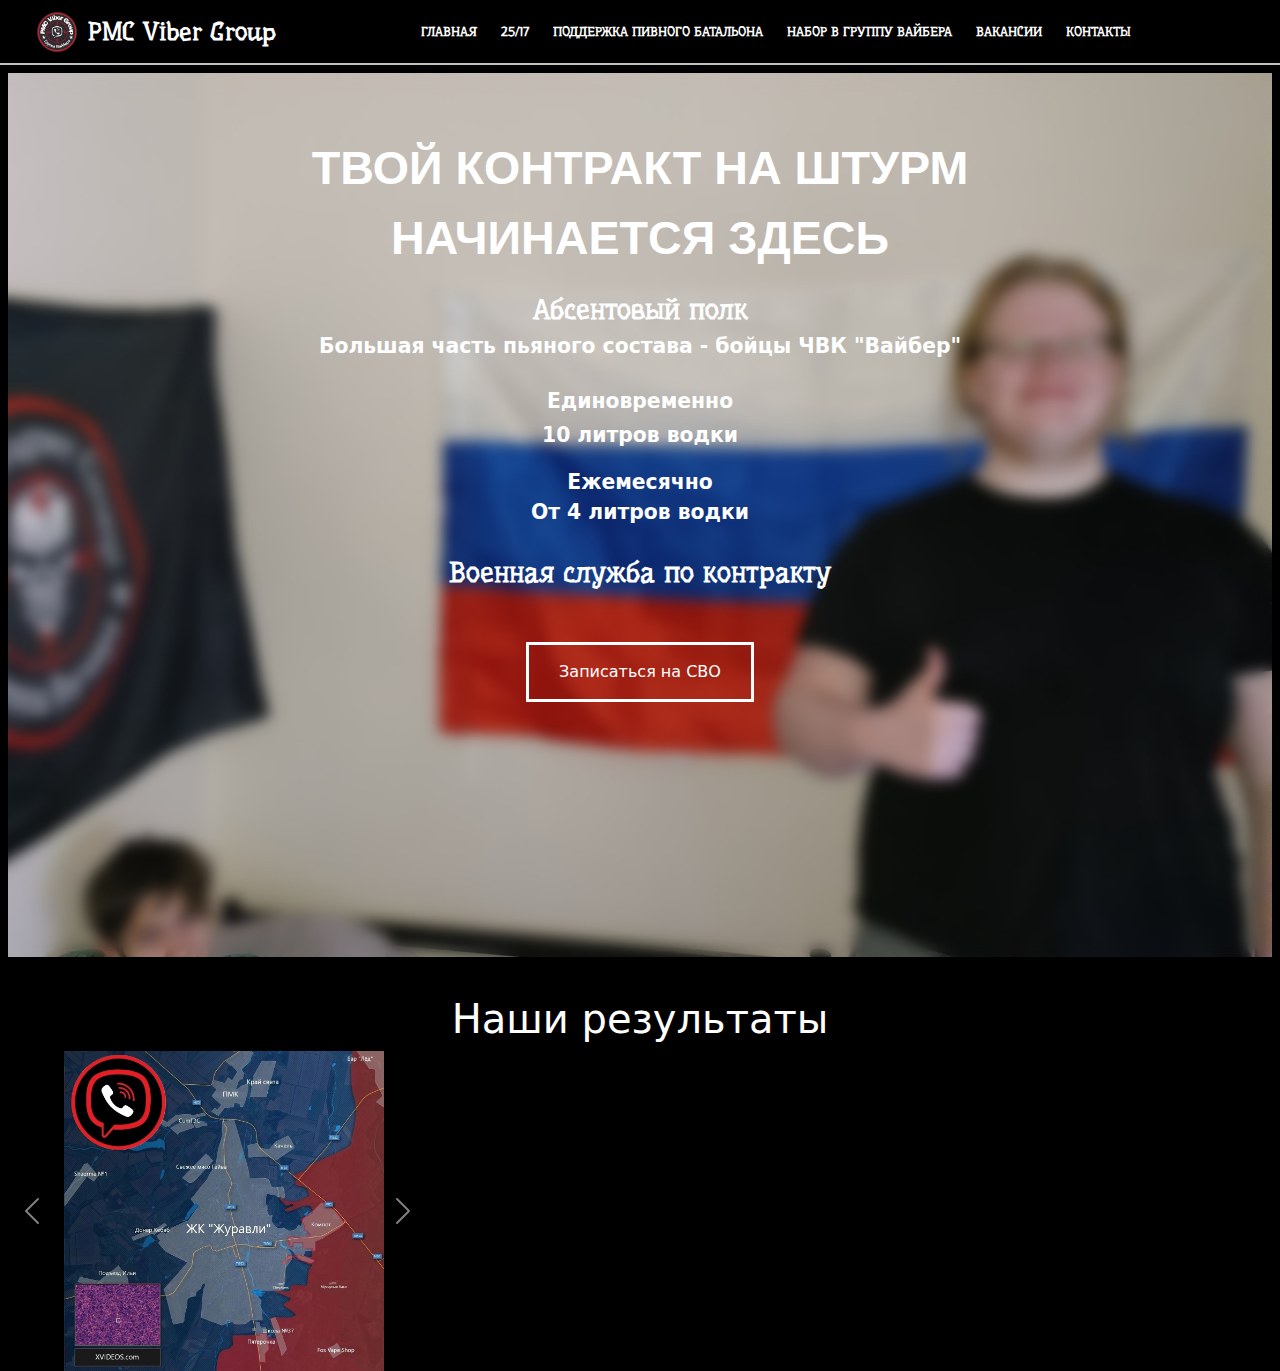
<file: index.html>
<!DOCTYPE html>
<html lang="ru">
<head>
    <meta charset="UTF-8">
    <meta name="viewport" content="width=device-width, initial-scale=1.0">
    <title>Опа сво</title>
    <link href="https://cdn.jsdelivr.net/npm/bootstrap@5.3.0-alpha1/dist/css/bootstrap.min.css" rel="stylesheet">
    <link rel="stylesheet" href="style/main.css">
</head>
<body>
    <nav class="navbar navbar-expand-lg fixed-top" id="header">
        <div class="container-fluid ">
            <a class="navbar-brand" href="#">
                <img src="/image/logo.png" alt="Logo" width="40" height="40" class="d-inline-block align-text-baseline" id="logo">
            </a>
            <a href="index.html" id="main" class="align-middle">PMC Viber Group</a>
            <button class="navbar-toggler" type="button" data-bs-toggle="collapse" data-bs-target="#navbarNav" aria-controls="navbarNav"
            aria-expanded="false" aria-label="Toggle navigation">
                <span class="navbar-toggler-icon"></span>
            </button>
            <div class="collapse navbar-collapse justify-content-center align-middle" id="navbarNav">
                <ul class="navbar-nav">
                    <li class="nav-item">
                        <a class="nav-link" aria-current="page" href="#">ГЛАВНАЯ</a>
                    </li>
                    <li class="nav-item">
                        <a class="nav-link" href="todo.html">25/17</a>
                    </li>
                    <li class="nav-item">
                        <a class="nav-link" href="todo.html">ПОДДЕРЖКА ПИВНОГО БАТАЛЬОНА</a>
                    </li>
                    <li class="nav-item">
                        <a class="nav-link" href="todo.html">НАБОР В ГРУППУ ВАЙБЕРА</a>
                    </li>
                    <li class="nav-item">
                        <a class="nav-link" href="todo.html">ВАКАНСИИ</a>
                    </li>
                    <li class="nav-item">
                        <a class="nav-link" href="todo.html">КОНТАКТЫ</a>
                    </li>
                </ul>
            </div>
        </div>
    </nav>

    <main>
        <div class="bk">
            <div class="grid text-center">
                <div class="g-col-4 zag">ТВОЙ КОНТРАКТ НА ШТУРМ</div>
                <div class="g-col-4 mb-3 zag">НАЧИНАЕТСЯ ЗДЕСЬ</div>
                <div class="g-col-4 polk">Абсентовый полк</div>
                <div class="g-col-4 mb-4 text">Большая часть пьяного состава - бойцы ЧВК "Вайбер"</div>
                <div class="g-col-4 mb-1 text">Единовременно</div>
                <div class="g-col-4 mb-3 text">10 литров водки</div>
                <div class="g-col-4 text">Ежемесячно</div>
                <div class="g-col-4 mb-4 text">От 4 литров водки</div>
                <div class="g-col-4 mb-5 polk">Военная служба по контракту</div>
                <a href="SVO.html" id="buttonSVO">Записаться на СВО</a>
              </div>
        </div>
        <h1 id="C2" class="text-center">Наши результаты</h1>        

        <div class="carousel slide" id="carouselExample">
            <div class="carousel-inner">
                <div class="carousel-item active">
                    <img src="./image/plan1.jpg" alt="" class="d-block w-25">
                </div>
                <div class="carousel-item">
                    <img src="./image/plan2.jpg" alt="" class="d-block w-25">
                </div>
                <div class="carousel-item">
                    <img src="./image/plan3.jpg" alt="" class="d-block w-25">
                </div>
                <div class="carousel-item">
                    <img src="./image/plan4.jpg" alt="" class="d-block w-25">
                </div>
                <div class="carousel-item">
                    <img src="./image/plan5.jpg" alt="" class="d-block w-25">
                </div>
                <div class="carousel-item">
                    <img src="./image/plan6.jpg" alt="" class="d-block w-25">
                </div>
                <div class="carousel-item">
                    <img src="./image/plan7.jpg" alt="" class="d-block w-25">
                </div>
            </div>
            <button class="carousel-control-prev" type="button" data-bs-target="#carouselExample" data-bs-slide="prev">
                <span class="carousel-control-prev-icon" aria-hidden="true"></span>
                <span class="visually-hidden">Previous</span>
              </button>
              <button class="carousel-control-next" type="button" data-bs-target="#carouselExample" data-bs-slide="next">
                <span class="carousel-control-next-icon" aria-hidden="true"></span>
                <span class="visually-hidden">Next</span>
              </button>
        </div>
    </main>
    <script src="./script/script.js"></script>
    <script src="https://cdn.jsdelivr.net/npm/@popperjs/core@2.11.6/dist/umd/popper.min.js"></script>
    <script src="https://cdn.jsdelivr.net/npm/bootstrap@5.3.0-alpha1/dist/js/bootstrap.min.js"></script>
</body>
</html>
</file>
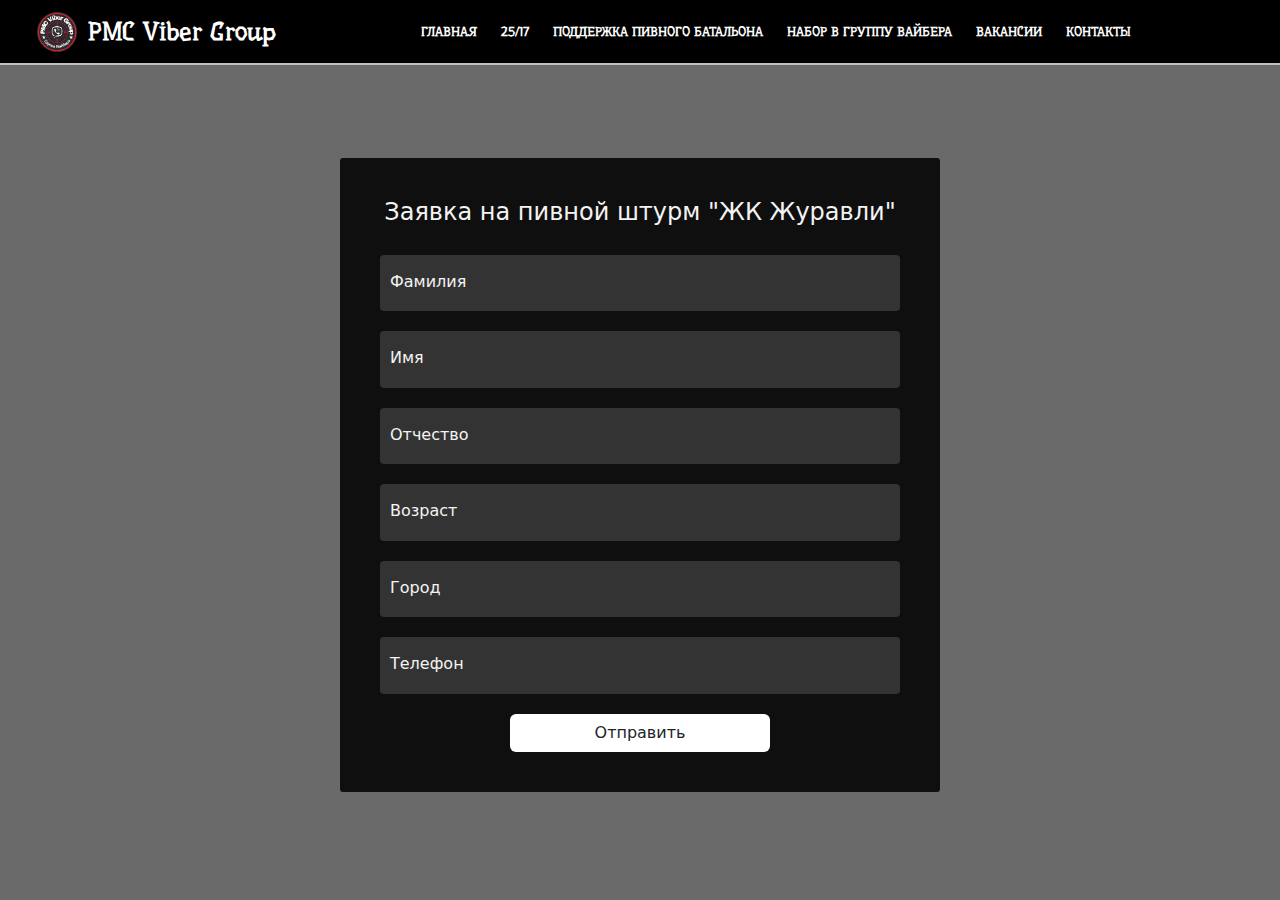
<file: SVO.html>
<!DOCTYPE html>
<html lang="ru">
<head>
    <meta charset="UTF-8">
    <meta name="viewport" content="width=device-width, initial-scale=1.0">
    <meta http-equiv="X-UA-Compatible" content="IE=edge" />
    <title>Регистрация</title>
    <link href="https://cdn.jsdelivr.net/npm/bootstrap@5.3.0-alpha1/dist/css/bootstrap.min.css" rel="stylesheet">
    <link rel="stylesheet" href="style/SVO.css">
</head>
<body>
    <nav class="navbar navbar-expand-lg fixed-top" id="header">
        <div class="container-fluid ">
            <a class="navbar-brand" href="#">
                <img src="/image/logo.png" alt="Logo" width="40" height="40" class="d-inline-block align-text-baseline" id="logo">
            </a>
            <a href="index.html" id="main" class="align-middle">PMC Viber Group</a>
            <button class="navbar-toggler" type="button" data-bs-toggle="collapse" data-bs-target="#navbarNav" aria-controls="navbarNav"
            aria-expanded="false" aria-label="Toggle navigation">
                <span class="navbar-toggler-icon"></span>
            </button>
            <div class="collapse navbar-collapse justify-content-center align-middle" id="navbarNav">
                <ul class="navbar-nav">
                    <li class="nav-item">
                        <a class="nav-link" aria-current="page" href="index.html">ГЛАВНАЯ</a>
                    </li>
                    <li class="nav-item">
                        <a class="nav-link" href="todo.html">25/17</a>
                    </li>
                    <li class="nav-item">
                        <a class="nav-link" href="todo.html">ПОДДЕРЖКА ПИВНОГО БАТАЛЬОНА</a>
                    </li>
                    <li class="nav-item">
                        <a class="nav-link" href="todo.html">НАБОР В ГРУППУ ВАЙБЕРА</a>
                    </li>
                    <li class="nav-item">
                        <a class="nav-link" href="todo.html">ВАКАНСИИ</a>
                    </li>
                    <li class="nav-item">
                        <a class="nav-link" href="todo.html">КОНТАКТЫ</a>
                    </li>
                </ul>
            </div>
        </div>
    </nav>

    <main>
        <section>
            <div class="signin">
              <div class="content">
                <h4>Заявка на пивной штурм "ЖК Журавли"</h4>
                <div class="form">
                  <div class="inputBox">
                    <input type="text" required />
                    <i>Фамилия</i>
                  </div>
                  <div class="inputBox">
                    <input type="text" required />
                    <i>Имя</i>
                  </div>
                  <div class="inputBox">
                    <input type="text" required />
                    <i>Отчество</i>
                  </div>
                  <div class="inputBox">
                    <input type="text" required />
                    <i>Возраст</i>
                  </div>
                  <div class="inputBox">
                    <input type="text" required />
                    <i>Город</i>
                  </div>
                  <div class="inputBox">
                    <input type="text" required />
                    <i>Телефон</i>
                  </div>
                </div>
                  <div class="btn">
                    Отправить
                  </div>
                </div>
              </div>
            </div>
          </section>
    </main>
    <script src="./script/script.js"></script>
    <script src="https://cdn.jsdelivr.net/npm/@popperjs/core@2.11.6/dist/umd/popper.min.js"></script>
    <script src="https://cdn.jsdelivr.net/npm/bootstrap@5.3.0-alpha1/dist/js/bootstrap.min.js"></script>
</body>
</html>
</file>
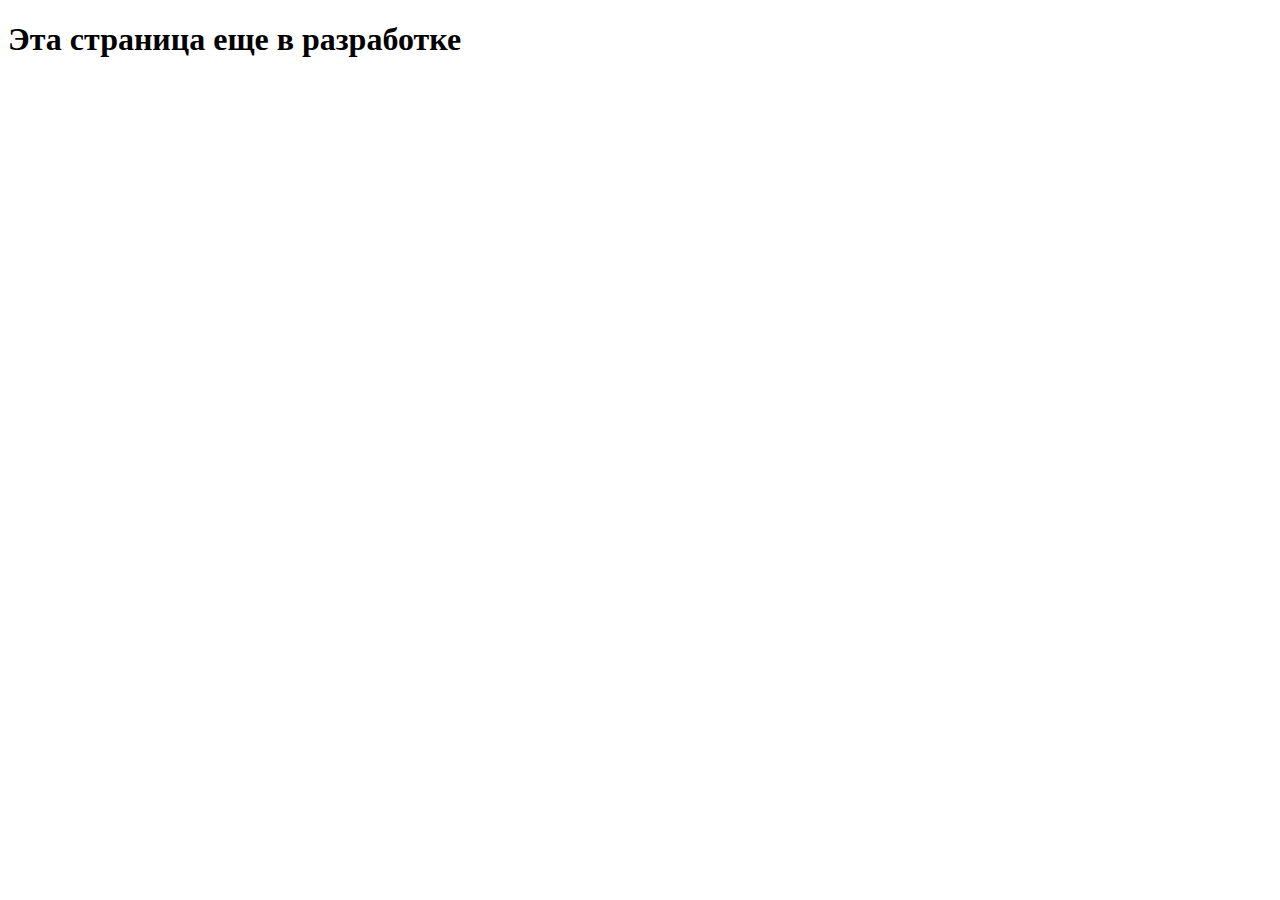
<file: todo.html>
<!DOCTYPE html>
<html lang="en">
<head>
    <meta charset="UTF-8">
    <meta name="viewport" content="width=device-width, initial-scale=1.0">
    <title>В разработке</title>
</head>
<body>
    <h1>Эта страница еще в разработке</h1>
</body>
</html>
</file>
<file: style/main.css>
@import url("https://fonts.googleapis.com/css2?family=Underdog&display=swap"
);

#header{
    background-color: rgb(0, 0, 0);
    height: 65px;
    border-bottom: 2px solid silver;
    transition: opacity 0.3s ease-in-out; /* Анимация изменения прозрачности */
    opacity: 1; /* Начальная прозрачность */
}

.nav-item a{
    color: white;
    background-color: black;
    font-family: "Underdog";
    font-weight: 600;
    font-size: 13px;
    margin-left: 8px;
}

.navbar-brand{
    color: white;
    background-color: black;
    font-family: "Underdog";
    font-weight: 600;
    font-size: 25px;
    margin-left: 10px;
    text-align: center;
}

#logo{
    transform: translate(15px, 0);
}


#main{
    color: white;
    background-color: black;
    font-family: "Underdog";
    font-weight: 600;
    font-size: 25px;
    margin-left: 10px;
    text-align: center;
    text-decoration: none;
}

.nav-item a:hover{
    color:black;
    background-color: white;
    transition: 0.3s;
}

.navbar-toggler-icon{
    background-color: rgb(224, 224, 224);
}

body{
    background-color: black;
    overflow-x: hidden;
}

.bk {
    background-image:url('../image/bk3.jpg');
    background-repeat:no-repeat;
    background-size: cover;
    background-position:center center;
    height: 100vh;
    width: 100vw;
    border: 8px solid black
}

@media(max-width: 400px){
    #main{
        font-size: 18px;
    }
    #logo{
        width: 35px;
        height: 35px;
    }
    
}

@media(max-width: 1500px){
    .bk{
        background-position: right center;
    }
}

@media (max-width: 550px){
    .bk{
        background-position: right 4% center;
    }
}

main {
    padding-top: 65px; /* Высота вашего header */
}

.grid{
    padding-top: 60px;
    color:white;
    padding-left: 13px;
    padding-right: 13px;
}

.text{
    font-size: calc(17px + 5 *(100vw/1920)); /*22*/ 
    font-weight: 600;
}

.zag{
    font-size:calc(40px + 10 *(100vw/1920));
    font-weight: 600;
    font-family: Arial, Helvetica, sans-serif;
}

#buttonSVO{
    display: inline-flex; /* Используем Flexbox для выравнивания */
    justify-content: center; /* Выравниваем содержимое по горизонтали */
    align-items: center; /* Выравниваем содержимое по вертикали */
    padding: 15px 30px; /* Отступы вокруг текста */
    background-color: transparent; /* Цвет фона кнопки */
    color: white; /* Цвет текста кнопки */
    border: 3px solid white;
    text-decoration: none; /* Убираем подчеркивание ссылки */
    font-size: 16px; /* Размер шрифта текста кнопки */
    cursor: pointer; /* Изменяем курсор на указатель при наведении */
}

#buttonSVO:hover{
    background: #e0e0e0;
    color: black;
    transition: 0.3s;
}

.polk{
    font-family: Underdog;
    font-size: calc(25px + 5 *(100vw/1920));
    font-weight: 600;
}

#C2{
    color: white;
    padding-top: 30px;
}

.carousel-item{
    transform: translateX(5%);
}

.carousel-control-prev{
    transform: translateX(-4em);
}

.carousel-control-next{
    right: 61%;
}
</file>
<file: style/SVO.css>
@import url("https://fonts.googleapis.com/css2?family=Underdog&display=swap");

#header{
    background-color: rgb(0, 0, 0);
    height: 65px;
    border-bottom: 2px solid silver;
    transition: opacity 0.3s ease-in-out;
    opacity: 1;
}

.nav-item a{
    color: white;
    background-color: black;
    font-family: "Underdog";
    font-weight: 600;
    font-size: 13px;
    margin-left: 8px;
}

.navbar-brand{
    color: white;
    background-color: black;
    font-family: "Underdog";
    font-weight: 600;
    font-size: 25px;
    margin-left: 10px;
    text-align: center;
}

#logo{
    transform: translate(15px, 0);
}

#main{
    color: white;
    background-color: black;
    font-family: "Underdog";
    font-weight: 600;
    font-size: 25px;
    margin-left: 10px;
    text-align: center;
    text-decoration: none;
}

@media(max-width: 400px){
    #main{
        font-size: 18px;
    }
    #logo{
        width: 35px;
        height: 35px;
    }
}

.nav-item a:hover{
    color:black;
    background-color: white;
    transition: 0.3s;
}

.navbar-toggler-icon{
    background-color: rgb(224, 224, 224);
}

body{
    background-color: rgb(255, 255, 255);
    overflow-x: hidden;
}

body{
    background-color: #6a6a6a;
}

section {
    padding-top: 50px;
    position: absolute;
    width: 100vw;
    height: 100vh;
    display: flex;
    justify-content: center;
    align-items: center;
    gap: 2px;
    flex-wrap: wrap;
    overflow: hidden;
}

.content h4{
    color: #f3f3f3;
}

section .signin {
    position: absolute;
    width: 600px;
    z-index: 1000;
    display: flex;
    justify-content: center;
    align-items: center;
    padding: 40px;
    background-color: rgba(0, 0, 0, 0.86);
    border-radius: 3px;
}

section .signin .content {
    position: relative;
    width: 100%;
    display: flex;
    justify-content: center;
    align-items: center;
    flex-direction: column;
    gap: 20px;
}

section .signin .content .form {
    width: 100%;
    display: flex;
    flex-direction: column;
    gap: 20px;
}

section .signin .content .form .inputBox input {
    position: relative;
    width: 100%;
    background: #333;
    border: none;
    outline: none;
    padding: 25px 10px 7.5px;
    border-radius: 4px;
    color: #fff;
    font-weight: 500;
    font-size: 1em;
}

section .signin .content .form .inputBox i {
    position: absolute;
    left: 0;
    padding: 15px 10px;
    font-style: normal;
    color: #f3f3f3;
    transition: 0.3s;
    pointer-events: none;
}

.signin .content .form .inputBox input:focus ~ i,
.signin .content .form .inputBox input:valid ~ i {
    transform: translateY(-7.5px);
    font-size: 0.8em;
    color: #fff;
    transition: 0.3s;
}

.btn{
    background-color: rgb(255, 255, 255);
    width: 50%;
    cursor: pointer;
}

.btn:hover{
    background-color: rgba(234, 234, 234, 0.758);
}

.btn:hover:active{
    background-color: rgba(0, 255, 42, 0.867);
}

@media (max-width: 768px) {
    section .signin {
        width: 85%;
    }

}

@media (max-width: 480px) {
    section .signin {
        width: 93%;
    }

    .btn {
        width: 70%;
    }
}

@media (max-width: 320px) { /* Добавляем медиа-запрос для очень маленьких экранов */
    #header {
        height: 55px; /* Уменьшаем высоту заголовка */
    }

    .nav-item a, .navbar-brand {
        font-size: 12px; /* Уменьшаем размер шрифта */
    }

    #main {
        font-size: 22px; /* Уменьшаем размер текста */
    }

    #logo {
        width: 30px;
        height: 30px; /* Уменьшаем размер логотипа */
    }
}
</file>
